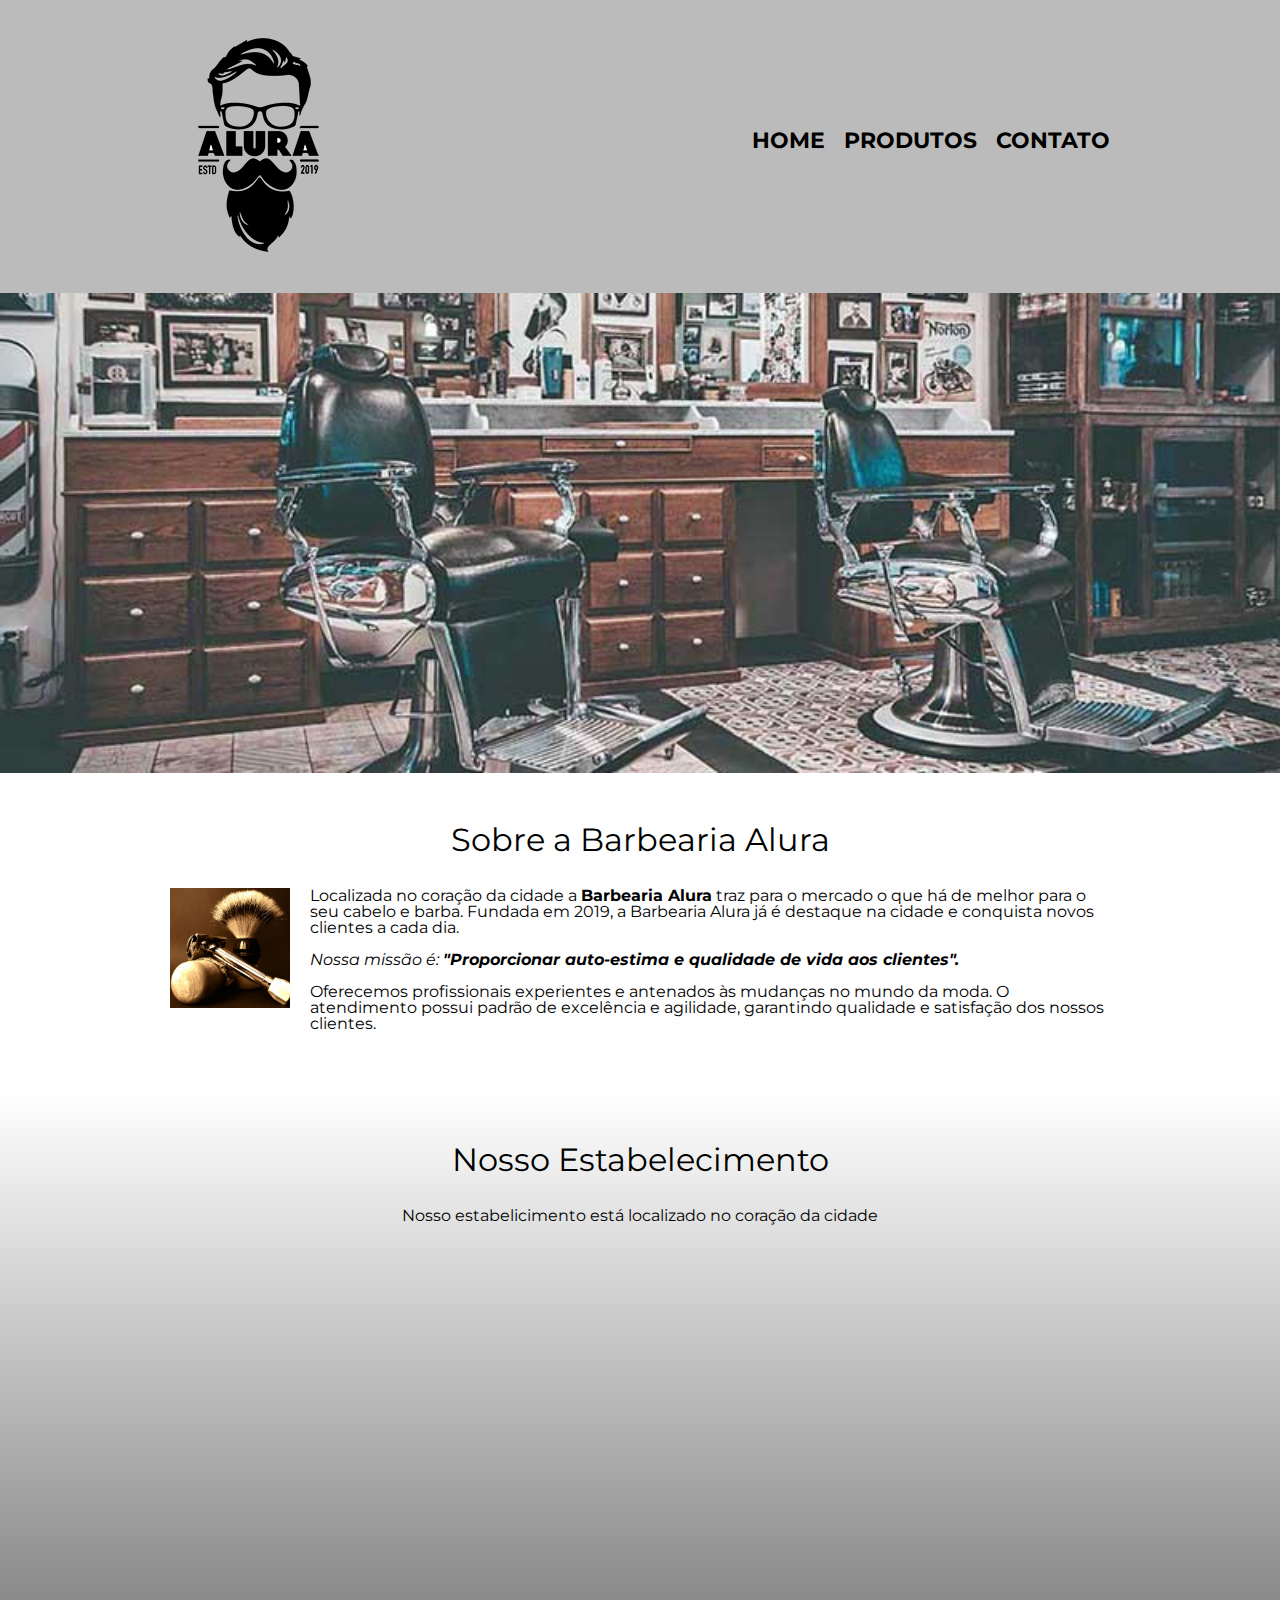
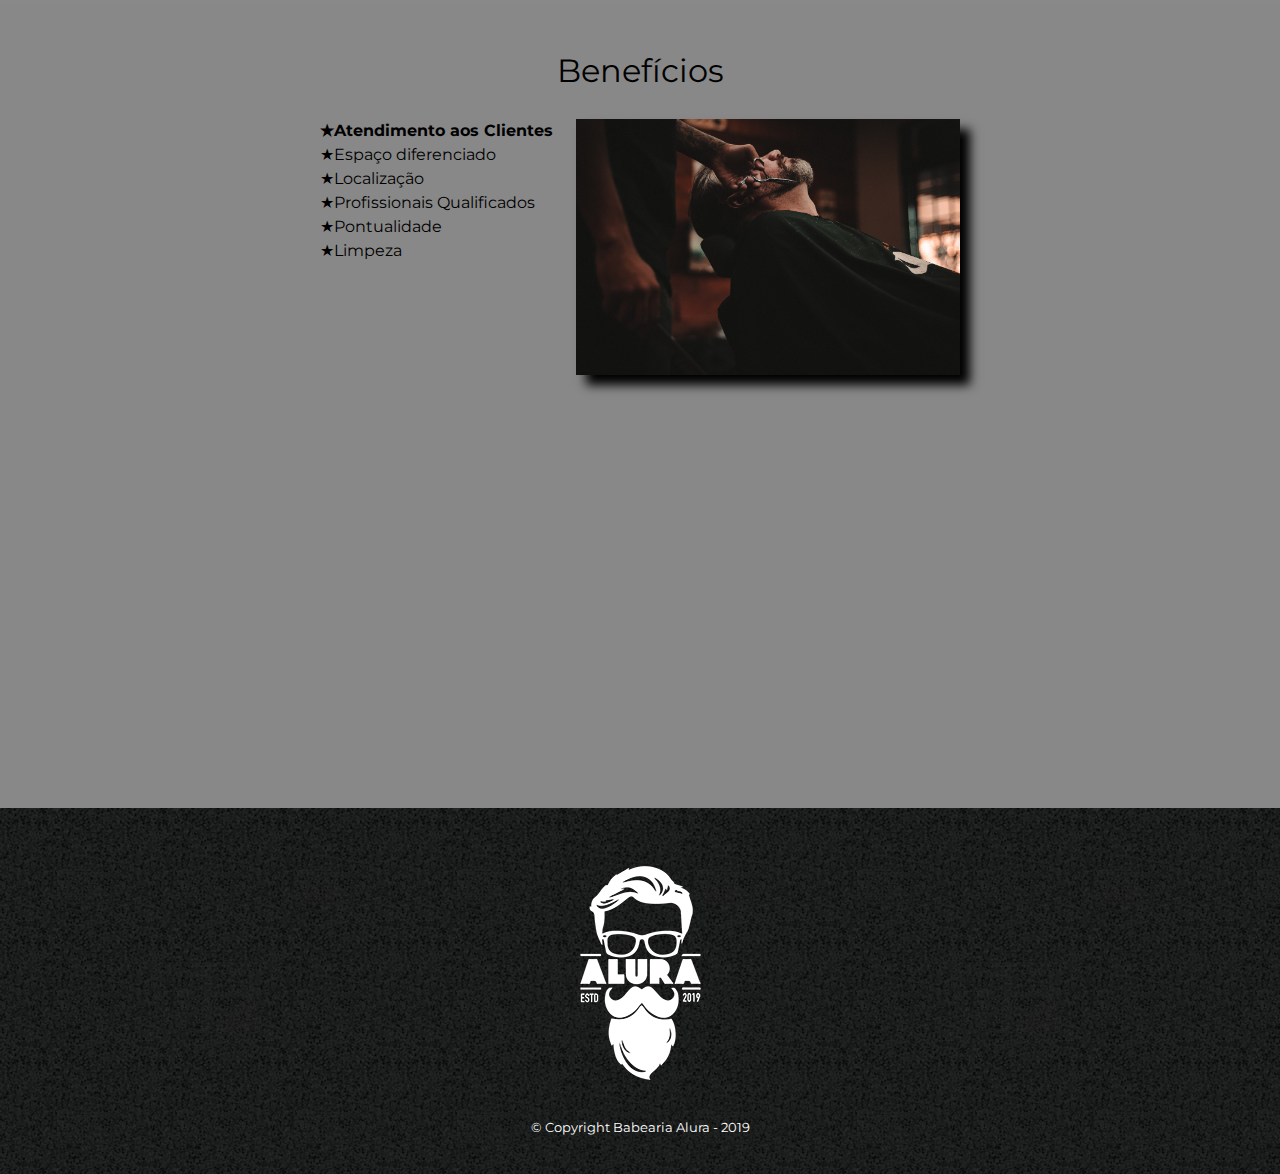
<file: index.html>
<!DOCTYPE html>
<html lang="pt-br">

    <head>
        <meta charset="UTF-8">
        <meta name="viewport" content="width=device-width">
        <title>Barbearia Alura</title>
        <link rel="stylesheet" href="reset.css">
        <link rel="stylesheet" href="style.css">
        <link href="https://fonts.googleapis.com/css?family=Montserrat&display=swap" rel="stylesheet">
    </head>
    <body>
        <body>
            <header>
                <div class="caixa">
                    <h1><img src="logo.png" alt="Logo da Barbearia Alura"></h1>
    
                    <nav>
                    <ul>
                        <li><a href="index.html">Home</a></li>
                        <li><a href="produtos.html">Produtos</a></li>
                        <li><a href="contato.html">Contato</a></li>
                    </ul>
                    </nav>
                </div>
            </header>
        <img class="banner" src="banner.jpg"/>

        <main>
            <section class="principal">
                    <h2 class="titulo-principal">Sobre a Barbearia Alura</h2>

                    <img class="utensilios" src="utensilios.jpg" alt="Utensilios">

                    <p>Localizada no coração da cidade a <strong>Barbearia Alura</strong> traz para o mercado o que há de melhor para o seu cabelo e barba. Fundada em 2019, a Barbearia Alura já é destaque na cidade e conquista novos clientes a cada dia.</p>
                
                    <p id="missao"><em>Nossa missão é: <strong>"Proporcionar auto-estima e qualidade de vida aos clientes".</strong></em></p>
                
                    <p>Oferecemos profissionais experientes e antenados às mudanças no mundo da moda. O atendimento possui padrão de excelência e agilidade, garantindo qualidade e satisfação dos nossos clientes.</p>
            </section>

            <section class="mapa">
                    <h3 class="titulo-principal">Nosso Estabelecimento</h3>
                    <p>Nosso estabelicimento está localizado no coração da cidade</p>

                   <div class="mapa-conteudo">
                     <iframe src="https://www.google.com/maps/embed?pb=!1m18!1m12!1m3!1d58503.19744076339!2d-46.69824986874998!3d-23.5881948!2m3!1f0!2f0!3f0!3m2!1i1024!2i768!4f13.1!3m3!1m2!1s0x94ce5a2b2ed7f3a1%3A0xab35da2f5ca62674!2sCaelum%20-%20Escola%20de%20Tecnologia!5e0!3m2!1spt-BR!2sbr!4v1656349725780!5m2!1spt-BR!2sbr" width="100%" height="300" style="border:0;" allowfullscreen="" loading="lazy" referrerpolicy="no-referrer-when-downgrade"></iframe>
                    </div>
            </section>

            <section class="beneficios">
                <h3 class="titulo-principal">Benefícios</h3>

                <div class="conteudo-beneficios">
                    <ul class="lista-beneficios">
                        <li class="itens">Atendimento aos Clientes</li>
                        <li class="itens">Espaço diferenciado</li>
                        <li class="itens">Localização</li>
                        <li class="itens">Profissionais Qualificados </li>
                        <li class="itens">Pontualidade</li>
                        <li class="itens">Limpeza</li>
                    </ul><img src="beneficios.jpg" class="imagem-beneficios">
                </div>

                <div class="video">
                    <iframe width="100%" height="315" src="https://www.youtube.com/embed/wcVVXUV0YUY" frameborder="0" allow="accelerometer; autoplay; encrypted-media; gyroscope; picture-in-picture" allowfullscreen></iframe>
                </div>

            </section>    
        </main>

        <footer>
            <img src="logo-branco.png" alt="Logo da Barbearia Alura">
            <p class="copyright">&copy; Copyright Babearia Alura - 2019</p>
        </footer>
    </body>

</html>
</file>
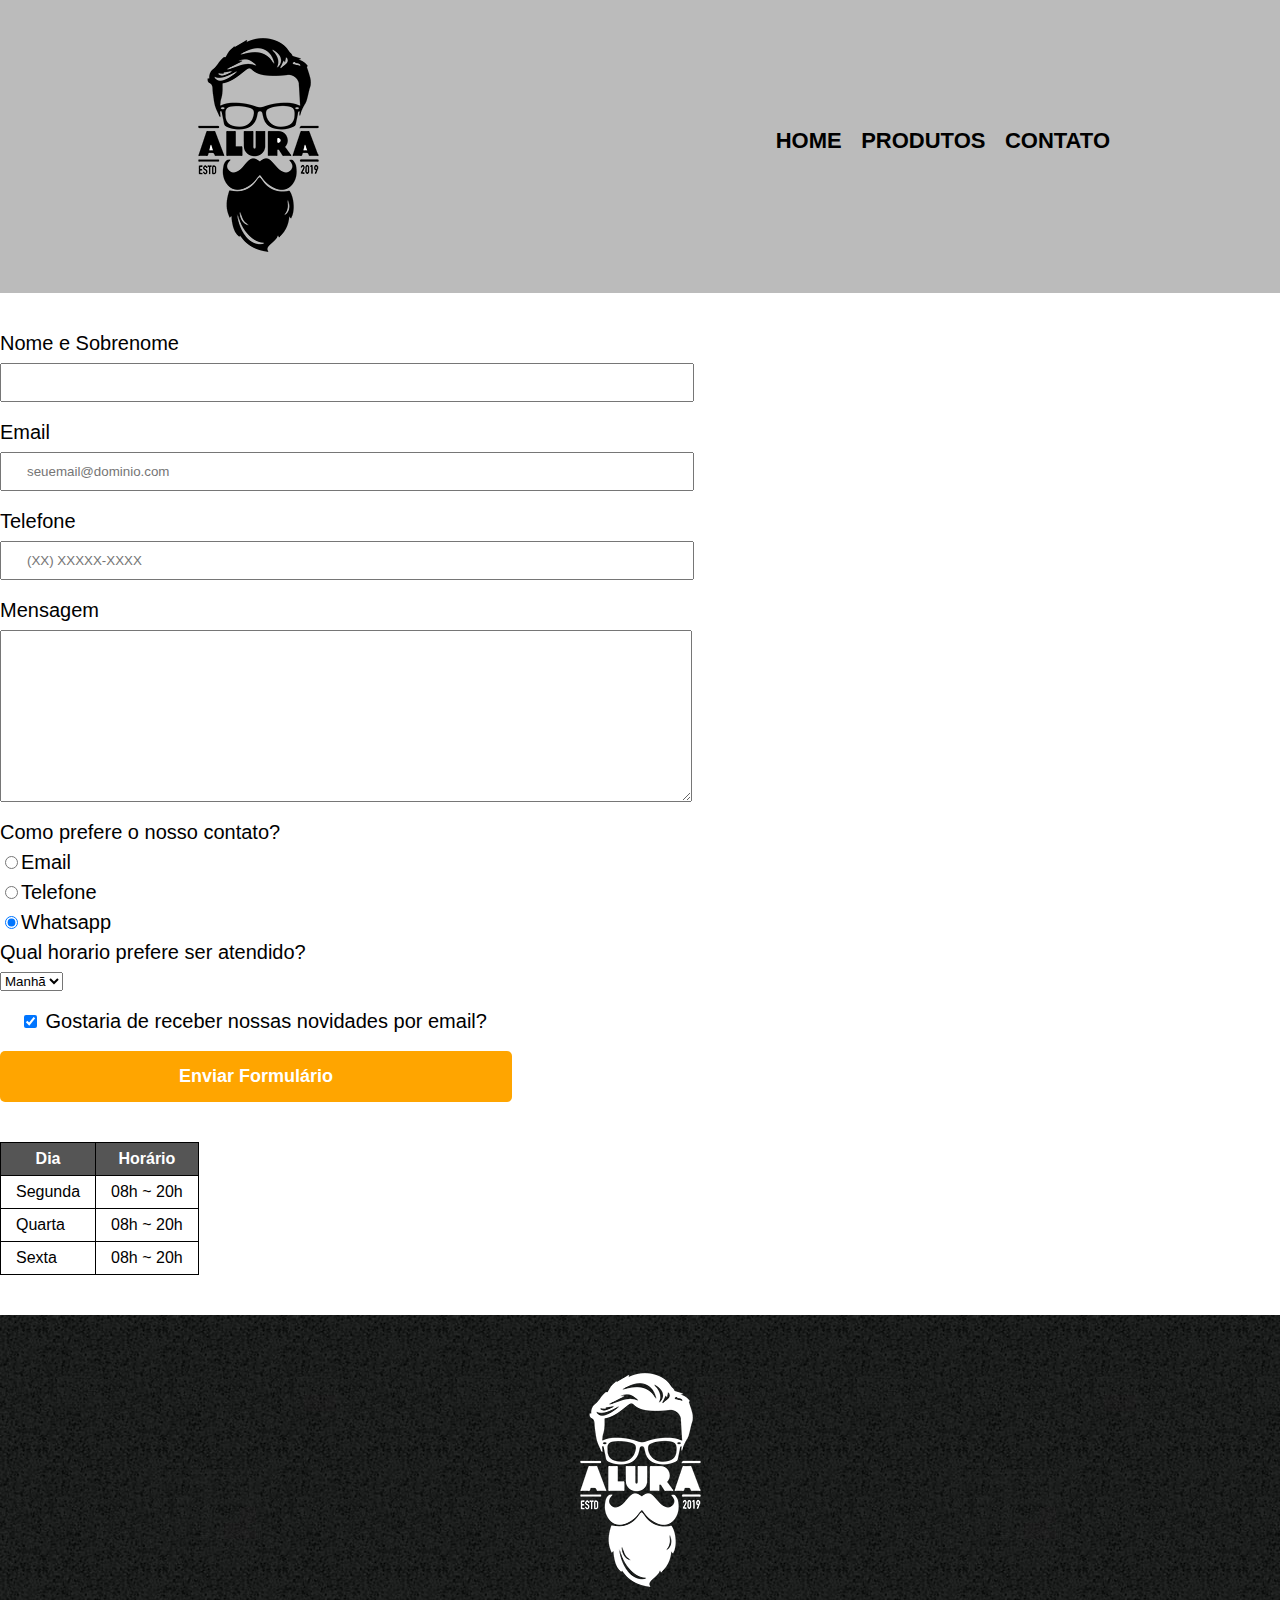
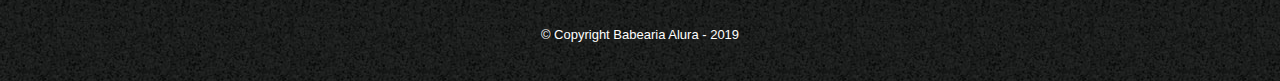
<file: contato.html>
<!DOCTYPE html>
<html>
    <head>
        <meta charset="UTF-8">
        <title>Contato -  Barbearia Alura</title>

        <link rel="stylesheet" href="reset.css">
        <link rel="stylesheet" href="style.css">
    </head>
    <body>
        <header>
            <div class="caixa">
                <h1><img src="logo.png" alt="Logo da Barbearia Alura"></h1>

                <nav>
                <ul>
                    <li><a href="index.html">Home</a></li>
                    <li><a href="produtos.html">Produtos</a></li>
                    <li><a href="contato.html">Contato</a></li>
                </ul>
                </nav>
            </div>
        </header>

<main>
    <form>
        <label for="nomesobrenome">Nome e Sobrenome</label>
        <input type="text" id="nomesobrenome" class="input-padrao" required>

        <label for="email">Email</label>
        <input type="email" id="email" class="input-padrao" required placeholder="seuemail@dominio.com">

        <label for="telefone">Telefone</label>
        <input type="tel" id="telefone" class="input-padrao" required placeholder="(XX) XXXXX-XXXX">

        <label for="mensagem"> Mensagem</label>
        <textarea cols="70" rows="10" id="mensagem" class="input-padrao" required></textarea>

        <fieldset>
            <legend>Como prefere o nosso contato?</legend>
            <label for="radio-email"><input type="radio" name="contato" value="email" id="radio-email">Email</label>
            
            <label for="radio-telefone"><input type="radio" name="contato" value="telefone" id="radio-telefone">Telefone</label>
            
            <label for="radio-whatsapp"><input type="radio" name="contato" value="email" id="radio-whatsapp" checked>Whatsapp</label>
         </fieldset>

         <fieldset>
            <legend>Qual horario prefere ser atendido?</legend>
            <select>
                    <option>Manhã</option>
                    <option>Tarde</option>
                    <option>Noite</option>
            </select>
        </fieldset>

         <label class="checkbox"><input type="checkbox" checked> Gostaria de receber nossas novidades por email?</label>

        <input type="submit" value="Enviar Formulário" class="enviar">
    </form>

    <table>
        <thead>
            <tr>
                <th>Dia</th>
                <th>Horário</th>
            </tr>
        </thead>
            <tbody>
                <tr>
                    <td>Segunda</td>
                    <td>08h ~ 20h</td>
                </tr>
                <tr>
                    <td>Quarta</td>
                    <td>08h ~ 20h</td>
                </tr>
                <tr>
                    <td>Sexta</td>
                    <td>08h ~ 20h</td>
                </tr>
            </tbody>
    </table>
</main>

        <footer>
            <img src="logo-branco.png" alt="Logo da Barbearia Alura">
            <p class="copyright">&copy; Copyright Babearia Alura - 2019</p>
        </footer>
    </body>
</html>
</file>
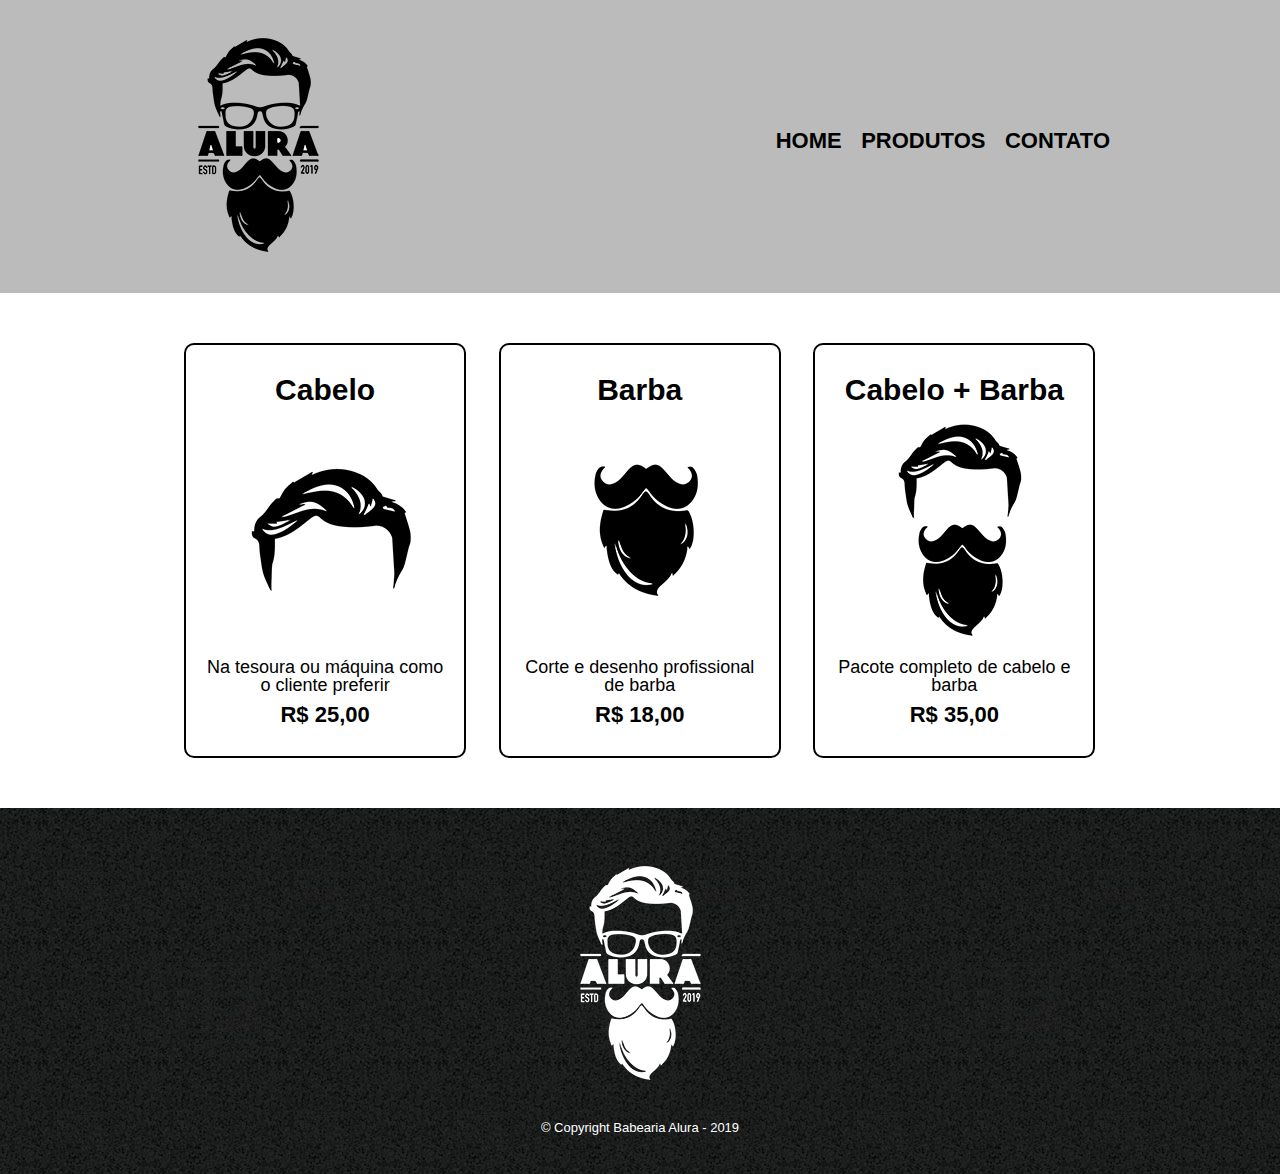
<file: produtos.html>
<!DOCTYPE html>
<html>
    <head>
        <meta charset="UTF-8">
        <title>Produtos -  Barbearia Alura</title>

        <link rel="stylesheet" href="reset.css">
        <link rel="stylesheet" href="style.css">
    </head>
    <body>
        <header>
            <div class="caixa">
                <h1><img src="logo.png"></h1>

                <nav>
                <ul>
                    <li><a href="index.html">Home</a></li>
                    <li><a href="produtos.html">Produtos</a></li>
                    <li><a href="contato.html">Contato</a></li>
                </ul>
                </nav>
            </div>
        </header>

        <main>
            <ul class="produtos">
                <li>
                    <h2>Cabelo</h2>
                    <img src="cabelo.jpg">
                    <p class="produto-descricao">Na tesoura ou máquina como o cliente preferir</p>
                    <p class="produto-preco">R$ 25,00</p>
                </li>
                <li>
                    <h2>Barba</h2>
                    <img src="barba.jpg">
                    <p class="produto-descricao">Corte e desenho profissional de barba</p>
                    <p class="produto-preco">R$ 18,00</p>
                </li>
                 <li>
                    <h2>Cabelo + Barba</h2>
                    <img src="cabelo+barba.jpg">
                    <p class="produto-descricao">Pacote completo de cabelo e barba</p>
                    <p class="produto-preco">R$ 35,00</p>
                </li>
            </ul>
        </main>

        <footer>
            <img src="logo-branco.png">
            <p class="copyright">&copy; Copyright Babearia Alura - 2019</p>
        </footer>
    </body>
</html>
</file>
<file: style.css>
body {
    font-family: 'Montserrat', sans-serif;
}
header {
    background: #BBBBBB;
    padding: 20px 0;

}
.caixa {
    position: relative;
    width: 940px;
    margin: 0 auto;
}

nav {
    position: absolute;
    top: 110px;
    right: 0;
}
nav li {
    display: inline;
    margin: 0 0 0 15px;
}
nav a {
    text-transform: uppercase;
    color: #000000;
    font-weight: bold;
    font-size: 22px;
    text-decoration: none;
}

nav a:hover {
    color: #c78c19;
    text-decoration: underline;
}

.produtos {
    width: 940px;
    margin: 0 auto;
    padding: 50px 0;
}
.produtos li {
    display: inline-block;
    text-align: center;
    width: 30%;
    vertical-align: top;
    margin: 0 1.5%;
    padding: 30px 20px;
    box-sizing: border-box;
    border: 2px solid #000000;
    border-radius: 10px;
}
.produtos li:hover {
    border-color:#c78c19;
}
.produtos li:active {
    border-color: #088c19;
}
.produtos li:hover h2 {
    font-size: 32px;
}
.produtos h2{
    font-size: 30px;
    font-weight: bold;
}
.produto-descricao {
    font-size: 18px;
}

.produto-preco {
    font-size: 22px;
    font-weight: bold;
    margin-top: 10px;
}
footer {
    text-align: center;
    background: url("bg.jpg");
    padding: 40px 0px;
}
.copyright {
    color: #FFFFFF;
    font-size: 13px;
    margin-top: 20px;
}

main {
   
}

form {
    margin: 40px 0;
}
form label, form legend {
    display: block;
    font-size: 20px;
    margin: 0 0 10px;
}

.input-padrao {
    display: block;
    margin: 0 0 20px;
    padding: 10px 25px;
    width: 50%;
}

.checkbox {
    margin: 20px;
}

.enviar {
    width: 40%;
    padding: 15px 0;
    background: orange;
    color: white;
    font-weight: bold;
    font-size: 18px;
    border: none;
    border-radius: 5px;
    transition: 1s all;
    cursor: pointer;
}

.enviar:hover {
    background: darkorange;
    transform: scale(1.2);
}

table {
    margin: 20px 0 40px;

}

thead {
    background: #555555;
    color: white;
    font-weight: bold;
}
td , th {
    border: 1px solid #000000;
    padding: 8px 15px ;
}

/* css da página inicial */
.banner {
    width: 100%;
}

.titulo-principal {
    text-align: center;
    font-size: 2em;
    margin: 0 0 1em;
    clear: left;
}

.principal {
    padding: 3em 0;
    background: #FEFEFE;
    width: 940px;
    margin: 0 auto;
}

.principal p {
    margin: 0 0 1em;
}

.principal strong {
    font-weight: bold;
}

.principal em {
    font-style: italic;
}

.utensilios {
    width: 120px;
    float: left;
    margin: 0 20px 20px 0;
}

.mapa {
    padding: 3em 0;
    background: linear-gradient(#FEFEFE,#888888);
}
.mapa p {
    margin: 0 0 2em;
    text-align: center;
}
.mapa-conteudo {
    width: 940px;
    margin: 0 auto;
}

.beneficios {
    padding: 3em 0;;
    background: #888888;
}

.conteudo-beneficios {
    width: 640px;
    margin: 0 auto;
}

.lista-beneficios {
    width: 40%;
    display: inline-block;
    vertical-align: top;
}

.itens {
    line-height: 1.5;
}

.itens:first-child {
    font-weight: bold;
}

.itens::before {
    content: "★"
}
.imagem-beneficios {
    width: 60%;
    opacity: 1;
    transition: 400ms;
    box-shadow: 10px 10px 10px 0 #000000;
}
.imagem-beneficios:hover {
    opacity: 0.5;
}

.video {
    width: 560px;
    margin: 2em auto;
}

@media screen and (max-width: 480px) {
   .caixa, .principal, .conteudo-beneficios, .mapa-conteudo, .video {
    width: auto;
   }
   h1 {
    text-align: center;
   }
   nav {
    position: static;
   }
   .lista-beneficios, .imagem-beneficios {
    width: 100%;
   }
}
</file>
